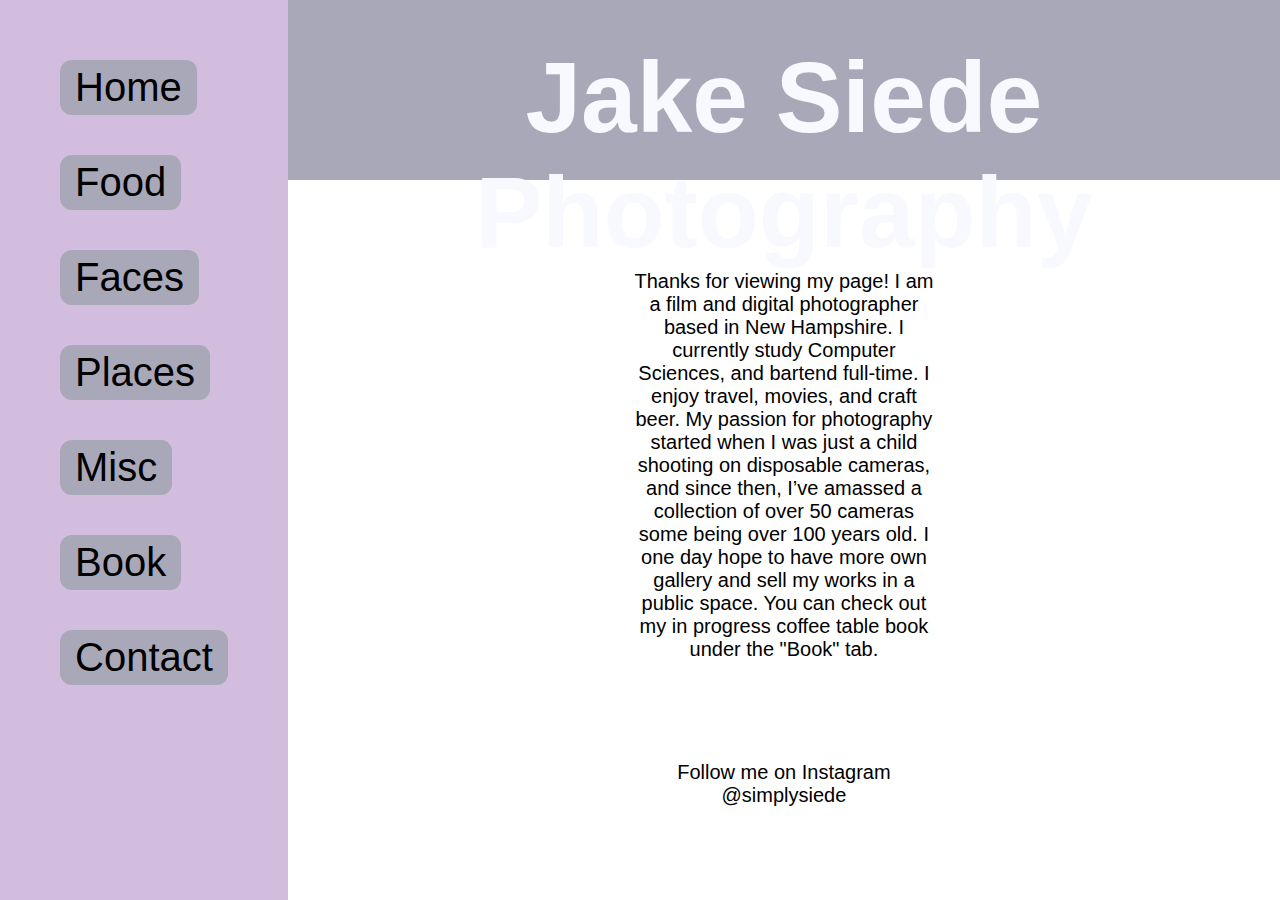
<file: index.html>
﻿

<html lang="en" xmlns="http://www.w3.org/1999/xhtml">
<head>
    <meta charset="utf-8" />
    <title>Jake Siede Photography</title>
    <link rel="stylesheet" href="css/stylemain.css">
</head>



<body>
    <nav class="col-1">
        <a href=index.html><button class="btn">Home</button></a>
        <a href=foodindex.html><button class="btn">Food</button></a>
        <a href=facesindex.html><button class="btn">Faces</button></a>
        <a href=placesindex.html><button class="btn">Places</button></a>
        <a href=miscindex.html><button class="btn">Misc</button></a>
        <a href=purchaseindex.html><button class="btn">Book</button></a>
        <a href=contactindex.html><button class="btn">Contact</button></a>

    </nav>
    <div class="col-2">
        <header>
            <h1>Jake Siede Photography</h1>
        </header>
        <main class="content">
            <article>
               
                <p>
                    Thanks for viewing my page!

                    I am a film and digital photographer based in New Hampshire. I currently study Computer Sciences, and bartend full-time. I enjoy travel, movies, and craft beer.

                    My passion for photography started when I was just a child shooting on disposable cameras, and since then, I’ve amassed a collection of over 50 cameras some being over 100 years old. I one day hope to have more own gallery and sell my works in a public space. You can check out my in progress coffee table book under the "Book" tab.
                </p>

                <p>
                    Follow me on Instagram @simplysiede
                </p>



            </article>
        </main>
    </div>
</body>



</html>
</file>
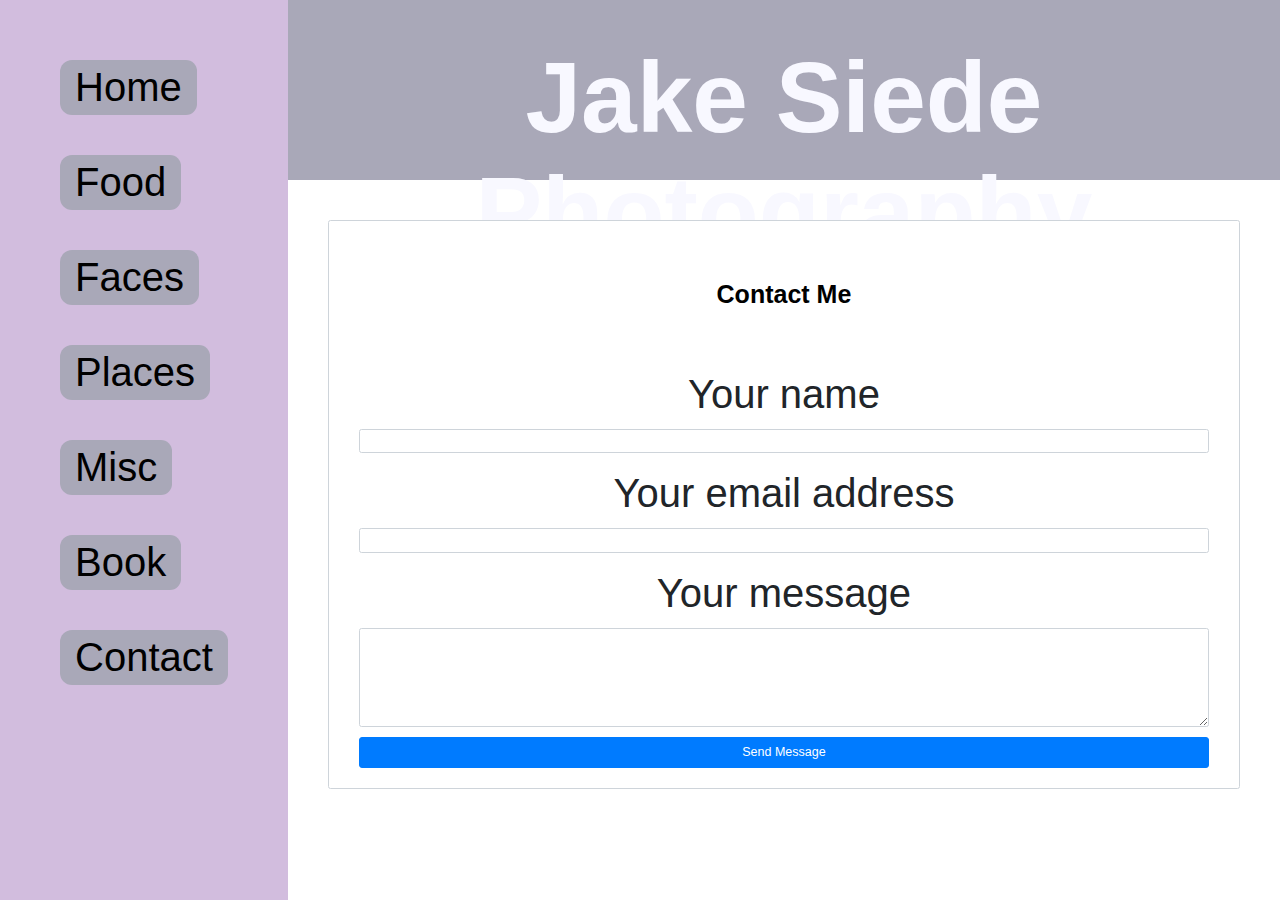
<file: contactindex.html>
﻿

<html lang="en" xmlns="http://www.w3.org/1999/xhtml">
<head>
    <meta charset="utf-8" />
    <title>contactindex</title>
    <link rel="stylesheet" href="css/stylemain.css">
</head>



<body>
    <nav class="col-1">
        <a href=index.html><button class="btn">Home</button></a>
        <a href=foodindex.html><button class="btn">Food</button></a>
        <a href=facesindex.html><button class="btn">Faces</button></a>
        <a href=placesindex.html><button class="btn">Places</button></a>
        <a href=miscindex.html><button class="btn">Misc</button></a>
        <a href=purchaseindex.html><button class="btn">Book</button></a>
        <a href=contactindex.html><button class="btn">Contact</button></a>    
    </nav>
    <div class="col-2">
        <header>
            <h1>Jake Siede Photography</h1>
        </header>
        <main class="content">
            <article>

                <body>

                    <link href="css/contact-form.css" rel="stylesheet">

                    <div class="fcf-body">

                        <div id="fcf-form">
                            <h3 class="fcf-h3">Contact Me</h3>

                            <form id="fcf-form-id" class="fcf-form-class" method="post" action="contact-form-process.php">

                                <div class="fcf-form-group">
                                    <label for="Name" class="fcf-label">Your name</label>
                                    <div class="fcf-input-group">
                                        <input type="text" id="Name" name="Name" class="fcf-form-control" required>
                                    </div>
                                </div>

                                <div class="fcf-form-group">
                                    <label for="Email" class="fcf-label">Your email address</label>
                                    <div class="fcf-input-group">
                                        <input type="email" id="Email" name="Email" class="fcf-form-control" required>
                                    </div>
                                </div>

                                <div class="fcf-form-group">
                                    <label for="Message" class="fcf-label">Your message</label>
                                    <div class="fcf-input-group">
                                        <textarea id="Message" name="Message" class="fcf-form-control" rows="6" maxlength="3000" required></textarea>
                                    </div>
                                </div>

                                <div class="fcf-form-group">
                                    <button type="submit" id="fcf-button" class="fcf-btn fcf-btn-primary fcf-btn-lg fcf-btn-block">Send Message</button>
                                </div>



                            </form>
                        </div>

                    </div>

                </body>


            </article>
        </main>
    </div>
</body>



</html>
</file>
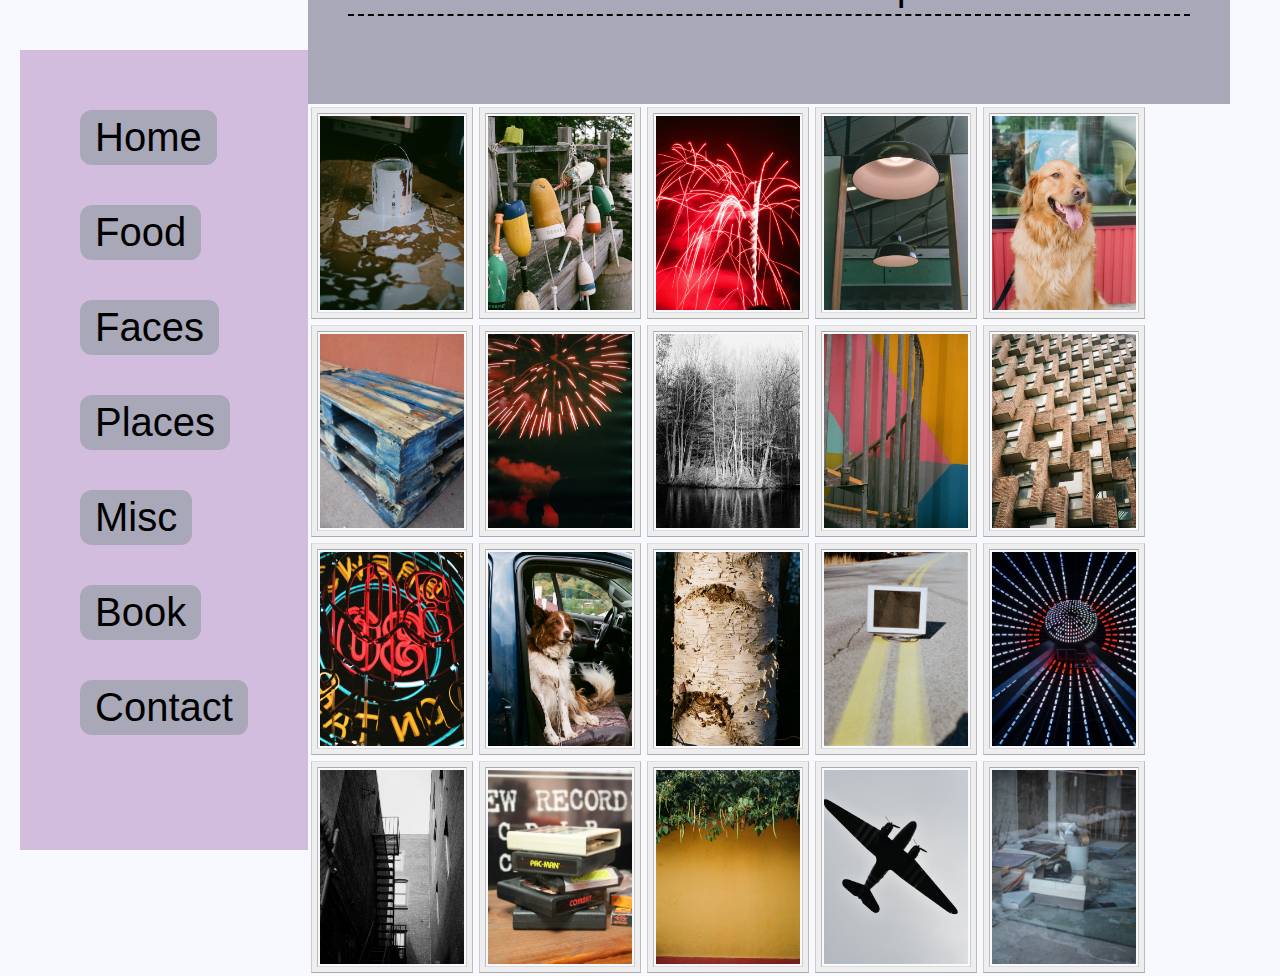
<file: miscindex.html>
<html>

<head>
    <meta http-equiv="content-type" content="text/html; charset=utf-8" />
    <title>Food and Beverage</title>
    <link rel="stylesheet" href='css/galleryVert.css' type="text/css" media="screen, projection" />

</head>
<body>
    <nav class="col-1">
        <a href=index.html><button class="btn">Home</button></a>
        <a href=foodindex.html><button class="btn">Food</button></a>
        <a href=facesindex.html><button class="btn">Faces</button></a>
        <a href=placesindex.html><button class="btn">Places</button></a>
        <a href=miscindex.html><button class="btn">Misc</button></a>
        <a href=purchaseindex.html><button class="btn">Book</button></a>
        <a href=contactindex.html><button class="btn">Contact</button></a>

    </nav>
    <div class="col-2">
        <header>
            <h1>Portraits and People</h1>
        </header>
        <ul class="hoverbox">
            <li>
                <a href="#"><img src="misc_img/photo01.jpg" alt="description" /><img src="misc_img/photo01.jpg" alt="description" class="preview" /></a>
            </li>
            <li>
                <a href="#"><img src="misc_img/photo02.jpg" alt="description" /><img src="misc_img/photo02.jpg" alt="description" class="preview" /></a>
            </li>
            <li>
                <a href="#"><img src="misc_img/photo03.jpg" alt="description" /><img src="misc_img/photo03.jpg" alt="description" class="preview" /></a>
            </li>
            <li>
                <a href="#"><img src="misc_img/photo04.jpg" alt="description" /><img src="misc_img/photo04.jpg" alt="description" class="preview" /></a>
            </li>
            <li>
                <a href="#"><img src="misc_img/photo05.jpg" alt="description" /><img src="misc_img/photo05.jpg" alt="description" class="preview" /></a>
            </li>
            <li>
                <a href="#"><img src="misc_img/photo06.jpg" alt="description" /><img src="misc_img/photo06.jpg" alt="description" class="preview" /></a>
            </li>
            <li>
                <a href="#"><img src="misc_img/photo07.jpg" alt="description" /><img src="misc_img/photo07.jpg" alt="description" class="preview" /></a>
            </li>
            <li>
                <a href="#"><img src="misc_img/photo08.jpg" alt="description" /><img src="misc_img/photo08.jpg" alt="description" class="preview" /></a>
            </li>
            <li>
                <a href="#"><img src="misc_img/photo09.jpg" alt="description" /><img src="misc_img/photo09.jpg" alt="description" class="preview" /></a>
            </li>
            <li>
                <a href="#"><img src="misc_img/photo10.jpg" alt="description" /><img src="misc_img/photo10.jpg" alt="description" class="preview" /></a>
            </li>
            <li>
                <a href="#"><img src="misc_img/photo11.jpg" alt="description" /><img src="misc_img/photo11.jpg" alt="description" class="preview" /></a>
            </li>
            <li>
                <a href="#"><img src="misc_img/photo12.jpg" alt="description" /><img src="misc_img/photo12.jpg" alt="description" class="preview" /></a>
            </li>
            <li>
                <a href="#"><img src="misc_img/photo13.jpg" alt="description" /><img src="misc_img/photo13.jpg" alt="description" class="preview" /></a>
            </li>
            <li>
                <a href="#"><img src="misc_img/photo14.jpg" alt="description" /><img src="misc_img/photo14.jpg" alt="description" class="preview" /></a>
            </li>
            <li>
                <a href="#"><img src="misc_img/photo15.jpg" alt="description" /><img src="misc_img/photo15.jpg" alt="description" class="preview" /></a>
            </li>
            <li>
                <a href="#"><img src="misc_img/photo16.jpg" alt="description" /><img src="misc_img/photo16.jpg" alt="description" class="preview" /></a>
            </li>
            <li>
                <a href="#"><img src="misc_img/photo17.jpg" alt="description" /><img src="misc_img/photo17.jpg" alt="description" class="preview" /></a>
            </li>
            <li>
                <a href="#"><img src="misc_img/photo18.jpg" alt="description" /><img src="misc_img/photo18.jpg" alt="description" class="preview" /></a>
            </li>
            <li>
                <a href="#"><img src="misc_img/photo19.jpg" alt="description" /><img src="misc_img/photo19.jpg" alt="description" class="preview" /></a>
            </li>
            <li>
                <a href="#"><img src="misc_img/photo20.jpg" alt="description" /><img src="misc_img/photo20.jpg" alt="description" class="preview" /></a>
            </li>
        </ul>
    </div>
</body>



</html>
</file>
<file: css/stylemain.css>
:root {
  --black: #000000;
  --white: #f8f8ff;
  --dusk: #a9a8b8;
}

html {
  font-size: 10px;
  font-family:"Agency FB", sans-serif;

}

div {
    text-align: center;

}

h1 {
    color: #f8f8ff;
    font-family: "Agency FB", sans-serif;
    font-size: 10rem;
    font-weight: bolder;
    text-align: center;
    transform: scaleY(2) 
    padding: 50px;
}

h2 {
  color: var(--dusk);
  font-family:"Agency FB", sans-serif;
  font-size: 8rem;
  font-weight: bolder;
  image-
  text-align: center;
  transform:scaleY(2)
  padding: 50px;
}


h3 {
  color: #000000;
  font-size: 2.5rem;
  text-align: center;
  padding-bottom: 50px;
  padding-top: 25px;
}

p {
  padding: 50px;
  padding-left: 300px;
  padding-right: 300px;
  color: #000000;
  font-size: 2rem;
  text-align: center;
  overflow: visible;



}

*, *::before, *::after {
  margin: 0;
  padding: 0;
  box-sizing: border-box;
  font-family: "Agency FB", sans-serif;
  font-size: 4rem;
}

* {
    box-sizing: border-box;
}

body {
    display: flex;
    min-height: 100vh;
    flex-direction: row;
    margin: 0;
}

.col-1 {
    background: #d2bdde;
    flex: 1;
}

.col-2 {
    display: flex;
    flex-direction: column;
    flex: 5;
}

.content {
    display: flex;
    flex-direction: row;
}

    .content > article {
        flex: 4;
        min-height: 60vh;
    }

header, footer {
    background: #a9a8b8;
    height: 20vh;
}

header, footer, article, nav {
    padding: 1em;
}
body2 {
    padding: 50px;
    padding-left: 300px;
    padding-right: 300px;
    justify-content:center
   
    
}
body3 {
  height: 100%;
  width: 100%;
  display: flex;
  justify-content: center;
  align-items: center;
}

.btn {
  margin: 20px;
  background-color: var(--dusk);
  padding: 0.5rem 1.5rem;
  font-size: 4rem;
  font-color: var(--black);
  outline: none;
  border: none;
  border-radius: 1.2rem 1.1rem 1.1rem 1.2rem;
  cursor: pointer;
  transition: transform 0.2s, box-shadow 0.2s;

}

.btn:hover {
  transform:translateY( -6px);
  box-shadow: 0 6px 6px #00000040;

}
</file>
<file: css/contact-form.css>
﻿b#fcf-form {
    display: block;
}

.fcf-body {
    margin: 0;
    font-family: -apple-system, Arial, sans-serif;
    font-size: 1rem;
    font-weight: 400;
    line-height: 1.5;
    color: #212529;
    text-align: left;
    background-color: #fff;
    padding: 30px;
    padding-bottom: 10px;
    border: 1px solid #ced4da;
    border-radius: 0.25rem;
    max-width: 100%;
}

.fcf-form-group {
    margin-bottom: 1rem;
}

.fcf-input-group {
    position: relative;
    display: -ms-flexbox;
    display: flex;
    -ms-flex-wrap: wrap;
    flex-wrap: wrap;
    -ms-flex-align: stretch;
    align-items: stretch;
    width: 100%;
}

.fcf-form-control {
    display: block;
    width: 100%;
    height: calc(1.5em + 0.75rem + 2px);
    padding: 0.375rem 0.75rem;
    font-size: 1rem;
    font-weight: 400;
    line-height: 1.5;
    color: #495057;
    background-color: #fff;
    background-clip: padding-box;
    border: 1px solid #ced4da;
    outline: none;
    border-radius: 0.25rem;
    transition: border-color 0.15s ease-in-out, box-shadow 0.15s ease-in-out;
}

    .fcf-form-control:focus {
        border: 1px solid #313131;
    }

select.fcf-form-control[size], select.fcf-form-control[multiple] {
    height: auto;
}

textarea.fcf-form-control {
    font-family: -apple-system, Arial, sans-serif;
    height: auto;
}

label.fcf-label {
    display: inline-block;
    margin-bottom: 0.5rem;
}

.fcf-credit {
    padding-top: 10px;
    font-size: 0.9rem;
    color: #545b62;
}

    .fcf-credit a {
        color: #545b62;
        text-decoration: underline;
    }

        .fcf-credit a:hover {
            color: #0056b3;
            text-decoration: underline;
        }

.fcf-btn {
    display: inline-block;
    font-weight: 400;
    color: #212529;
    text-align: center;
    vertical-align: middle;
    cursor: pointer;
    -webkit-user-select: none;
    -moz-user-select: none;
    -ms-user-select: none;
    user-select: none;
    background-color: transparent;
    border: 1px solid transparent;
    padding: 0.375rem 0.75rem;
    font-size: 1rem;
    line-height: 1.5;
    border-radius: 0.25rem;
    transition: color 0.15s ease-in-out, background-color 0.15s ease-in-out, border-color 0.15s ease-in-out, box-shadow 0.15s ease-in-out;
}

@media (prefers-reduced-motion: reduce) {
    .fcf-btn {
        transition: none;
    }
}

.fcf-btn:hover {
    color: #212529;
    text-decoration: none;
}

.fcf-btn:focus, .fcf-btn.focus {
    outline: 0;
    box-shadow: 0 0 0 0.2rem rgba(0, 123, 255, 0.25);
}

.fcf-btn-primary {
    color: #fff;
    background-color: #007bff;
    border-color: #007bff;
}

    .fcf-btn-primary:hover {
        color: #fff;
        background-color: #0069d9;
        border-color: #0062cc;
    }

    .fcf-btn-primary:focus, .fcf-btn-primary.focus {
        color: #fff;
        background-color: #0069d9;
        border-color: #0062cc;
        box-shadow: 0 0 0 0.2rem rgba(38, 143, 255, 0.5);
    }

.fcf-btn-lg, .fcf-btn-group-lg > .fcf-btn {
    padding: 0.5rem 1rem;
    font-size: 1.25rem;
    line-height: 1.5;
    border-radius: 0.3rem;
}

.fcf-btn-block {
    display: block;
    width: 100%;
}

    .fcf-btn-block + .fcf-btn-block {
        margin-top: 0.5rem;
    }

input[type="submit"].fcf-btn-block, input[type="reset"].fcf-btn-block, input[type="button"].fcf-btn-block {
    width: 100%;
}
</file>
<file: css/galleryVert.css>
*
{
	border: 0;
	margin: 0;
	padding: 0;
}

html {
  font-size: 10px;
  font-family:"Agency FB", sans-serif;
}

a
{
	text-decoration: none;
}

body
{
	background: var(--white);
	color: #777;
	margin: 0 auto;
	padding: 50px;
	padding-left: 20px;
	position: relative;
	width: 100%;
	align-items: center;
}

h1
{
	background: inherit;
	border-bottom: 2px dashed #000000;
	color: #000000;
	font: 4rem "Agency FB", sans-serif;
	margin: 0 0 10px;
	padding: 0 0 5px;
	text-align: center;
}

p
{
	clear: both;
	font: 10px Verdana, sans-serif;
	padding: 10px 0;
	text-align: center;
}

p a
{
	background: inherit;
	color: #777;
}

p a:hover
{
	background: inherit;
	color: #000;
}



.hoverbox
{
	cursor: default;
	list-style: none;
}

.hoverbox a
{
	cursor: default;
}

.hoverbox a .preview
{
	display: none;
}

.hoverbox a:hover .preview
{
	display: block;
	position: absolute;
	top: -33px;
	left: -45px;
	z-index: 1;
}

.hoverbox img
{
	background: #f8f8ff;
	border-color: #aaa #ccc #ddd #bbb;
	border-style: solid;
	border-width: 1px;
	color: inherit;
	padding: 2px;
	vertical-align: top;
	width: 150px;
	height: 200px;
}

.hoverbox li
{
	background: #eee;
	border-color: #ddd #bbb #aaa #ccc;
	border-style: solid;
	border-width: 1px;
	color: inherit;
	display: inline;
	float: left;
	margin: 3px;
	padding: 5px;
	position: relative;
}

.hoverbox .preview
{
	border-color: var(--dusk);
	width: 300px;
	height: 400px;
}


*, *::before, *::after {
  margin: 0;
  padding: 0;
  box-sizing: border-box;
  font-family: "Agency FB", sans-serif;
  font-size: 4rem;
}

body2 {
  height: 100%;
  width: 100%;
  display: flex;
  justify-content: center;
  align-items: center;
}

.btn {
  margin: 20px;
  background-color: var(--dusk);
  padding: 0.5rem 1.5rem;
  font-size: 4rem;
  font-color: var(--black);
  outline: none;
  border: none;
  border-radius: 1.2rem 1.1rem 1.1rem 1.2rem;
  cursor: pointer;
  transition: transform 0.2s, box-shadow 0.2s;

}

.btn:hover {
  transform:translateY( -6px);
  box-shadow: 0 6px 6px #00000040;

}

:root {
  --black: #000000;
  --white: #f8f8ff;
  --dusk: #a9a8b8;
}

* {
	box-sizing: border-box;
}

body {
	display: flex;
	min-height: 100vh;
	flex-direction: row;
	margin: 0;
}

.col-1 {
	background: #d2bdde;
	flex: 1;
}

.col-2 {
	display: flex;
	flex-direction: column;
	flex: 5;
}

.content {
	display: flex;
	flex-direction: row;
}

	.content > article {
		flex: 4;
		min-height: 60vh;
	}

header, footer {
	background: #a9a8b8;
	height: 20vh;
	width: 100%;
}

header, footer, article, nav {
	padding: 1em;
}
nav {
	height: 100%;
}
</file>
